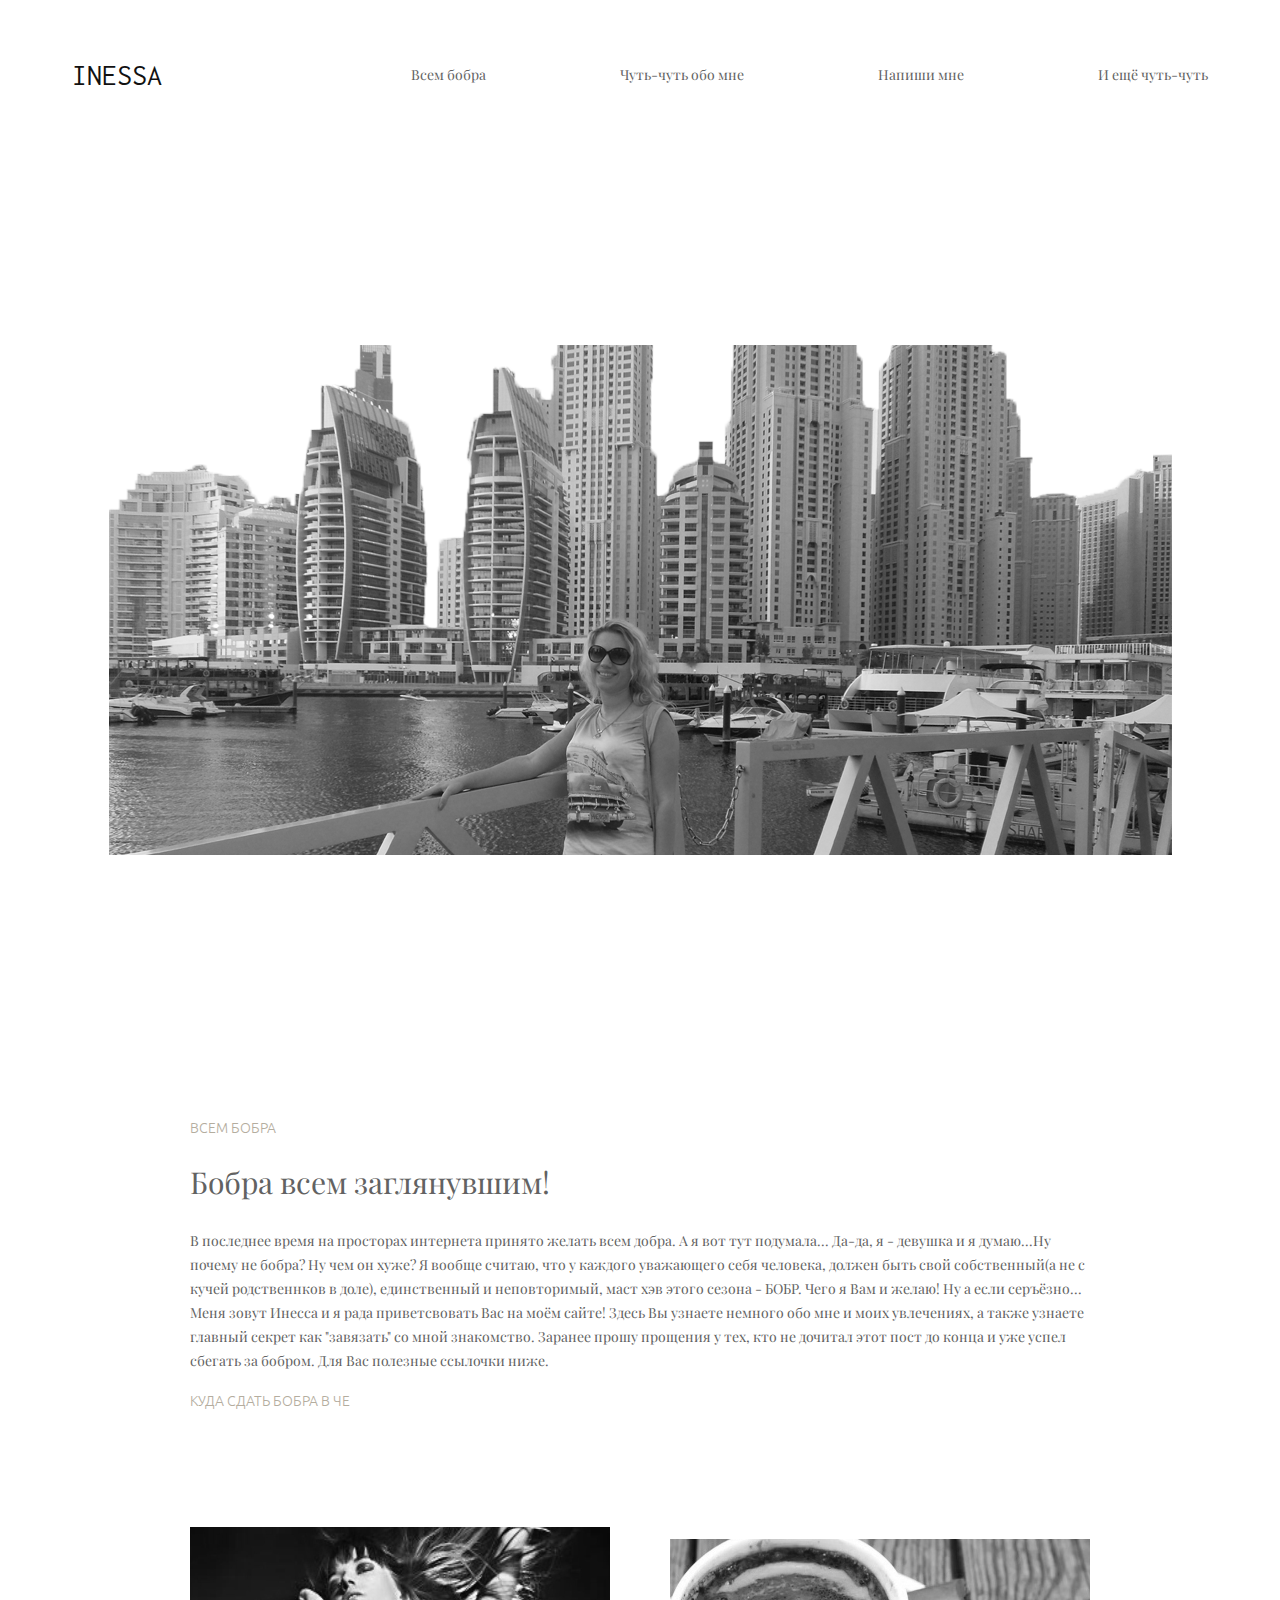
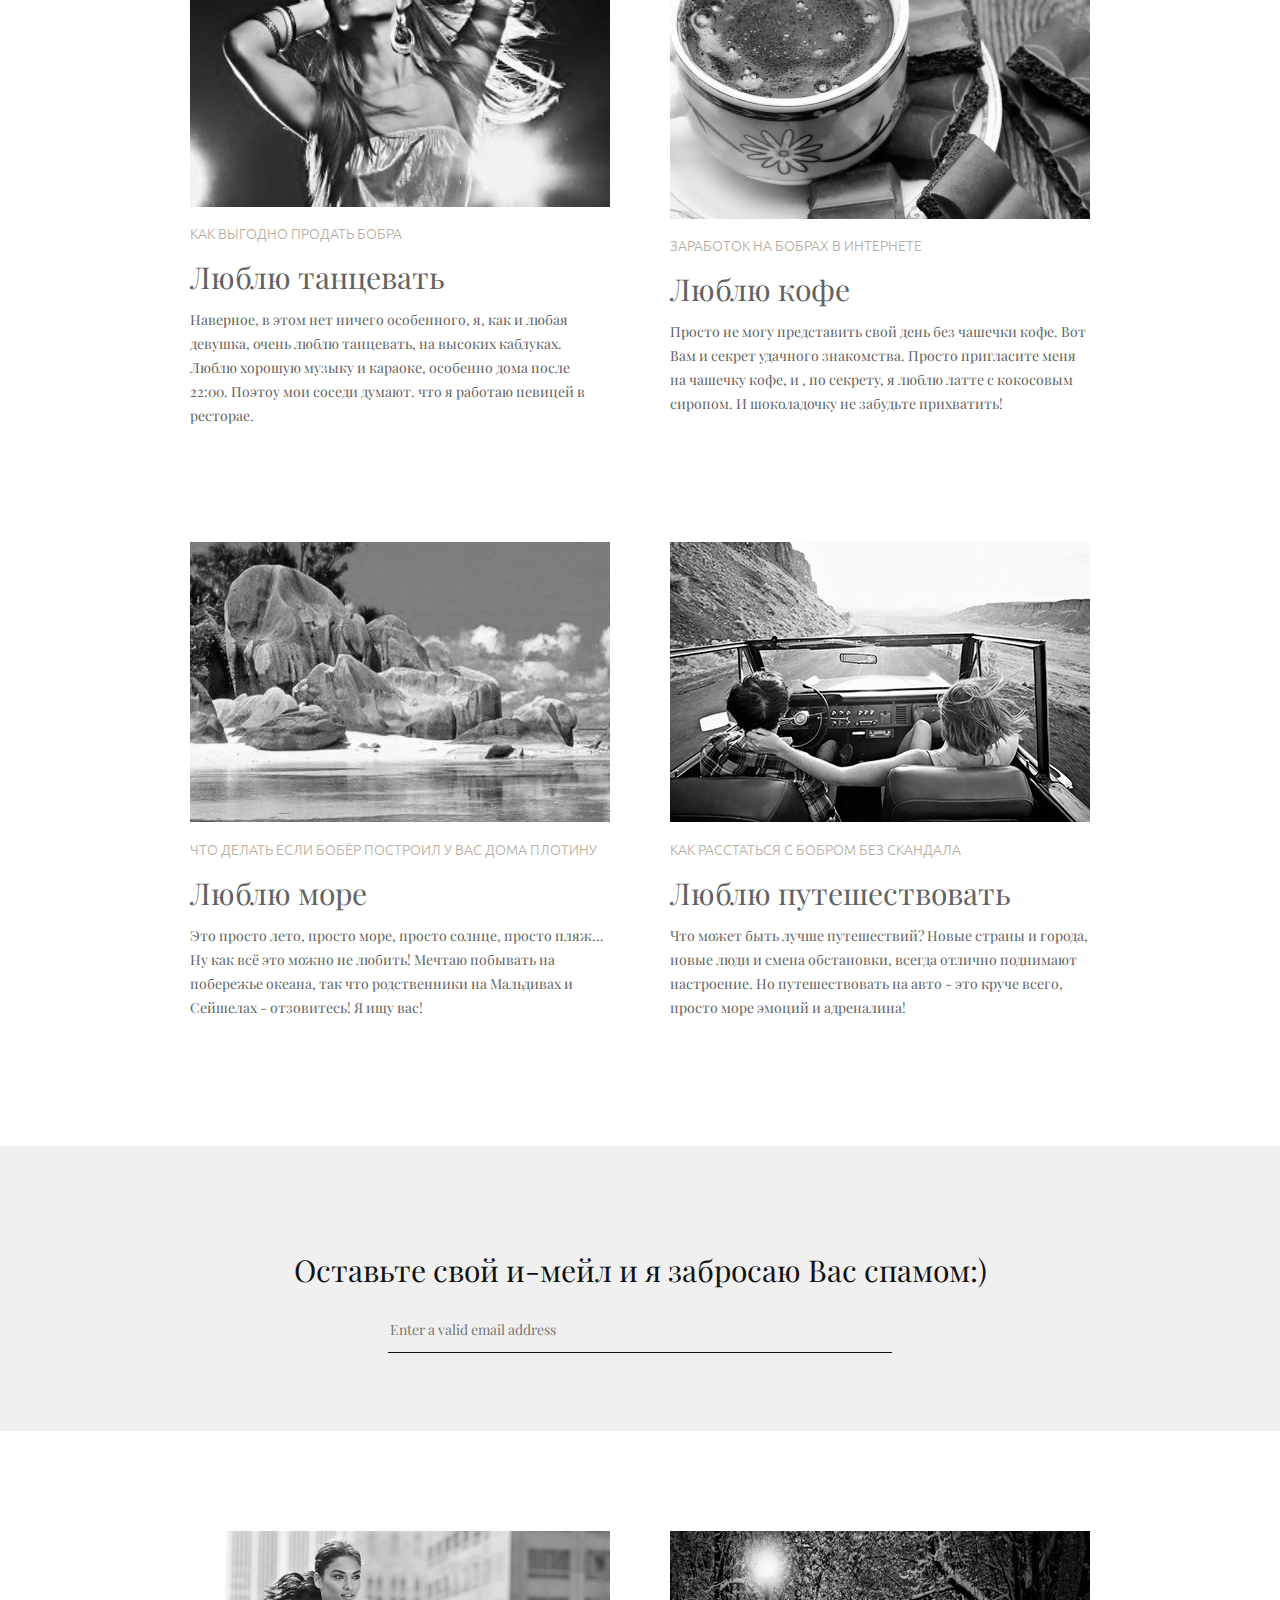
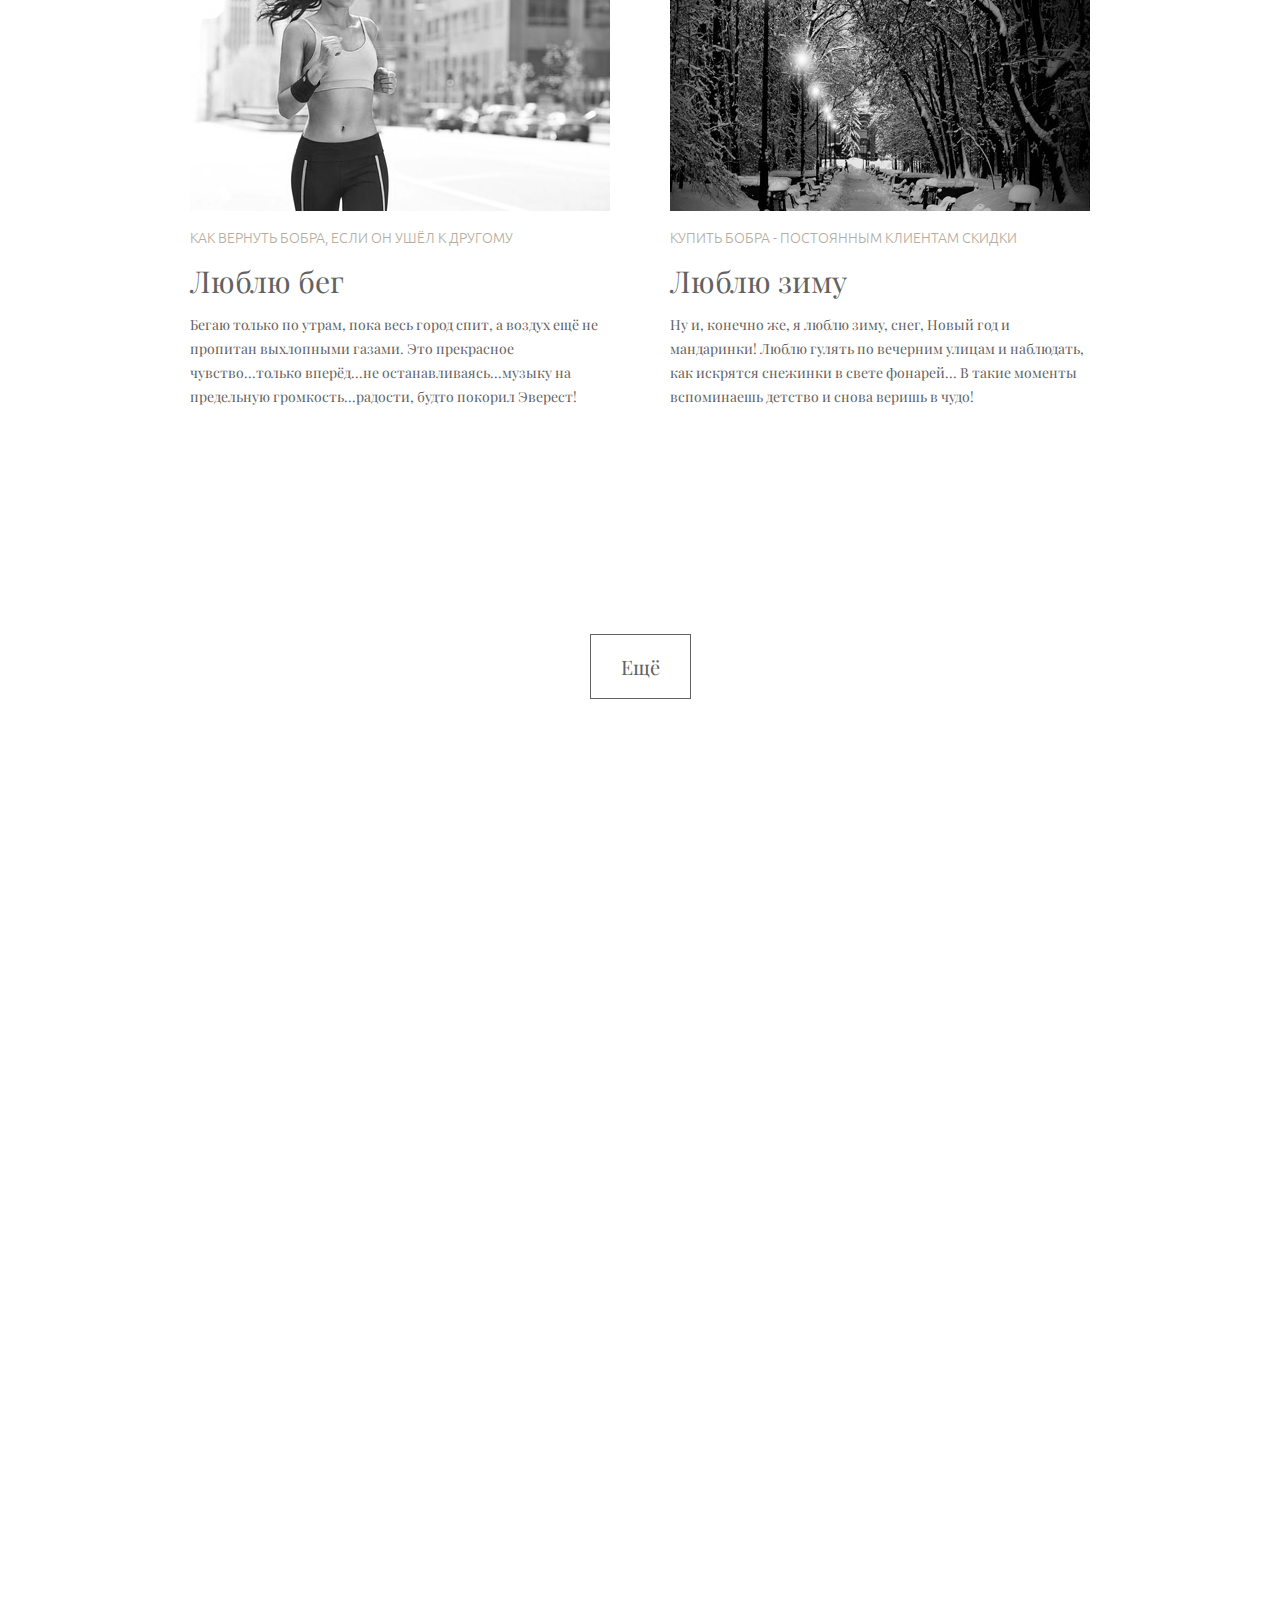
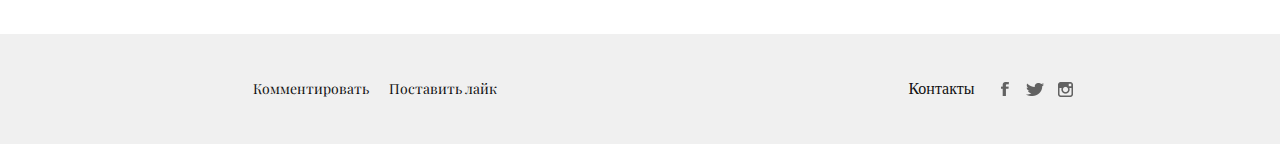
<file: index.html>
<!DOCTYPE html>

   <head>
	   <meta charset="UTF-8">
	   <title>INESSA</title>
	   <link rel="stylesheet" href="hw1_style.css" type="text/css">
	   <link rel="stylesheet" href="normalize.css" type="text/css">
	   <link href="https://fonts.googleapis.com/css?family=Playfair+Display:400" rel="stylesheet">
	   <link href="https://fonts.googleapis.com/css?family=Inconsolata:400" rel="stylesheet">
       <link href="https://fonts.googleapis.com/css?family=Ubuntu:300" rel="stylesheet">
   </head>

   <body>
       <div class="page-container">
	      
		  <header class="page-header">
		     <a href="/"><div class="logo">INESSA</div></a>
			 <nav class="nav header-nav">
			    <ul>
				    <li class="nav-item header-nav-item"><a href="/lifestyle/">Всем бобра</a></li>
                    <li class="nav-item header-nav-item"><a href="/photodiary/">Чуть-чуть обо мне</a></li>
                    <li class="nav-item header-nav-item"><a href="/music/">Напиши мне</a></li>
                    <li class="nav-item header-nav-item last-item"><a href="/travel/">И ещё чуть-чуть</a></li>
                </ul>
			 </nav>
		  </header>
		  
		  <section class="page-section">
		  
		     <section class="section welcome-section">
			    <img src="images/welcome-image.png" alt="" />
			 </section>
			 
			 <section class="section">
			     
				 <header class="getaway-header ">
				    <a href="/photodiary/"><h4 class="little-title">ВСЕМ БОБРА</h4></a>
					<h3 class="big-title">Бобра всем заглянувшим!</h3>
					<p class="text">В последнее время на просторах интернета принято желать всем добра. А я вот тут подумала... Да-да, я - девушка и я думаю...Ну  почему не бобра? Ну чем он хуже? Я  вообще считаю, что у каждого уважающего себя человека, должен быть свой собственный(а не с кучей  родственнков в доле), единственный и неповторимый, маст хэв этого сезона - БОБР. Чего я Вам  и желаю! Ну а если серъёзно... Меня зовут Инесса и я рада приветсвовать Вас на моём сайте! Здесь Вы узнаете немного обо мне и моих увлечениях, а также узнаете главный секрет как "завязать" со мной знакомство. Заранее прошу прощения у тех, кто не дочитал этот пост до конца и уже успел сбегать за бобром. Для  Вас полезные ссылочки  ниже.</p>
					<a href="/comment/"><h4 class="little-title">КУДА СДАТЬ БОБРА В ЧЕ</h4></a>
				 </header>
				 
				 <section class="gateway-section two-columns-section">
				     
					 <div class="left-column">
					    <img src="images/festival.jpg" alt=""/>
					    <a href="/lifestyle/"><h4 class="little-title">КАК ВЫГОДНО ПРОДАТЬ БОБРА</h4></a>
					<h3 class="big-title post-title">Люблю танцевать </h3>
					<p class="text">Наверное, в этом нет ничего особенного, я, как и любая девушка, очень люблю танцевать, на высоких каблуках. Люблю хорошую музыку и караоке, особенно дома после 22:00. Поэтоу мои соседи думают. что я работаю певицей в ресторае. </p></div>
					 
					 <div class="right-column"><img src="images/coffee.jpg" alt=""/>
					    <a href="/lifestyle/"><h4 class="little-title">ЗАРАБОТОК НА БОБРАХ В ИНТЕРНЕТЕ</h4></a>
					<h3 class="big-title post-title">Люблю кофе</h3>
					<p class="text">Просто не могу представить свой день без чашечки кофе. Вот Вам и секрет удачного знакомства. Просто пригласите меня на чашечку кофе, и , по секрету, я люблю латте с кокосовым сиропом. И шоколадочку не забудьте прихватить! </p></div>
					 
					 <div class="left-column"><img src="images/dream.jpg" alt=""/>
					    <a href="/photodiary/"><h4 class="little-title">ЧТО ДЕЛАТЬ ЕСЛИ БОБЁР ПОСТРОИЛ У ВАС ДОМА ПЛОТИНУ</h4></a>
					<h3 class="big-title post-title">Люблю море</h3>
					<p class="text">Это просто лето, просто море, просто солнце, просто пляж... Ну как всё это можно не любить! Мечтаю побывать на побережье океана, так что родственники на Мальдивах и Сейшелах - отзовитесь! Я ищу вас!</p></div>
					 
					 <div class="right-column"><img src="images/alps.jpg" alt=""/>
					    <a href="/photodiary/"><h4 class="little-title">КАК РАССТАТЬСЯ С БОБРОМ БЕЗ СКАНДАЛА</h4></a>
					<h3 class="big-title post-title">Люблю путешествовать</h3>
					<p class="text">Что может быть лучше путешествий? Новые страны и города, новые люди и смена обстановки, всегда отлично поднимают настроение. Но путешествовать на авто  - это круче всего, просто море эмоций и адреналина! </p></div>
				 
				 </section>
				 
			 </section>
			 
			 <section class="section">
			    
				<header class="newsletter-header">
				   <h3 class="big-title newsletter-title">Оставьте свой и-мейл и я забросаю Вас спамом:)</h3>
				   <form>
				      <input class="email text" type="email" placeholder="Enter a valid email address" size="60" value="" />
				   </form>
				</header>
				
				<section class="newsletter-section two-columns-section">
				
				    <div class="left-column">
					    <img src="images/running.jpg" alt=""/>
					    <a href="/lifestyle/"><h4 class="little-title">КАК ВЕРНУТЬ БОБРА, ЕСЛИ ОН УШЁЛ К ДРУГОМУ</h4></a>
					<h3 class="big-title post-title">Люблю бег</h3>
					<p class="text">Бегаю только по утрам, пока весь город спит, а воздух ещё не пропитан выхлопными газами. Это прекрасное чувство...только вперёд...не останавливаясь...музыку на предельную громкость...радости, будто покорил Эверест! </p></div>
					 
					 <div class="right-column"><img src="images/winter.jpg" alt=""/>
					    <a href="/lifestyle/"><h4 class="little-title">КУПИТЬ БОБРА - ПОСТОЯННЫМ КЛИЕНТАМ СКИДКИ</h4></a>
					<h3 class="big-title post-title">Люблю зиму </h3>
					<p class="text">Ну и, конечно же, я люблю зиму, снег, Новый год и мандаринки! Люблю гулять по вечерним улицам и наблюдать, как искрятся снежинки в свете фонарей... В такие моменты вспоминаешь детство и снова веришь в чудо!</p></div>
				
				</section>
				
			 </section>
			 
			 <section class="section load-more-section">
			    <form>
				   <input class="load-more" type="submit" value="Ещё" name="load-more" />
				</form>
			 </section>
			 
		  </section>
		  
		  <footer class="page-footer">
		     <nav class="nav footer-nav">
			    <ul>
				    <li class="nav-item footer-nav-item"><a href="/terms_and_conditions/">Комментировать</a></li>
                    <li class="nav-item footer-nav-item last-item"><a href="/privacy/">Поставить лайк</a></li>
                </ul>
			 </nav>
			 <div class="footer-icons">
			      <div class="follow"><a href="/follow/">Контакты</a></div>
			      <div class="social_media">
		             <a href="https://www.facebook.com/profile.php?id=100001433743627"><div class="social facebook"></div></a>
			         <a href="https://twitter.com/login"><div class="social twitter"></div></a>
			         <a href="https://www.instagram.com/inesssa_armand/?hl=ru"><div class="social instagram"></div></a>
		          </div>
			 </div>
		  </footer>
	   
	   
	   </div>
   </body>

</html>
</file>
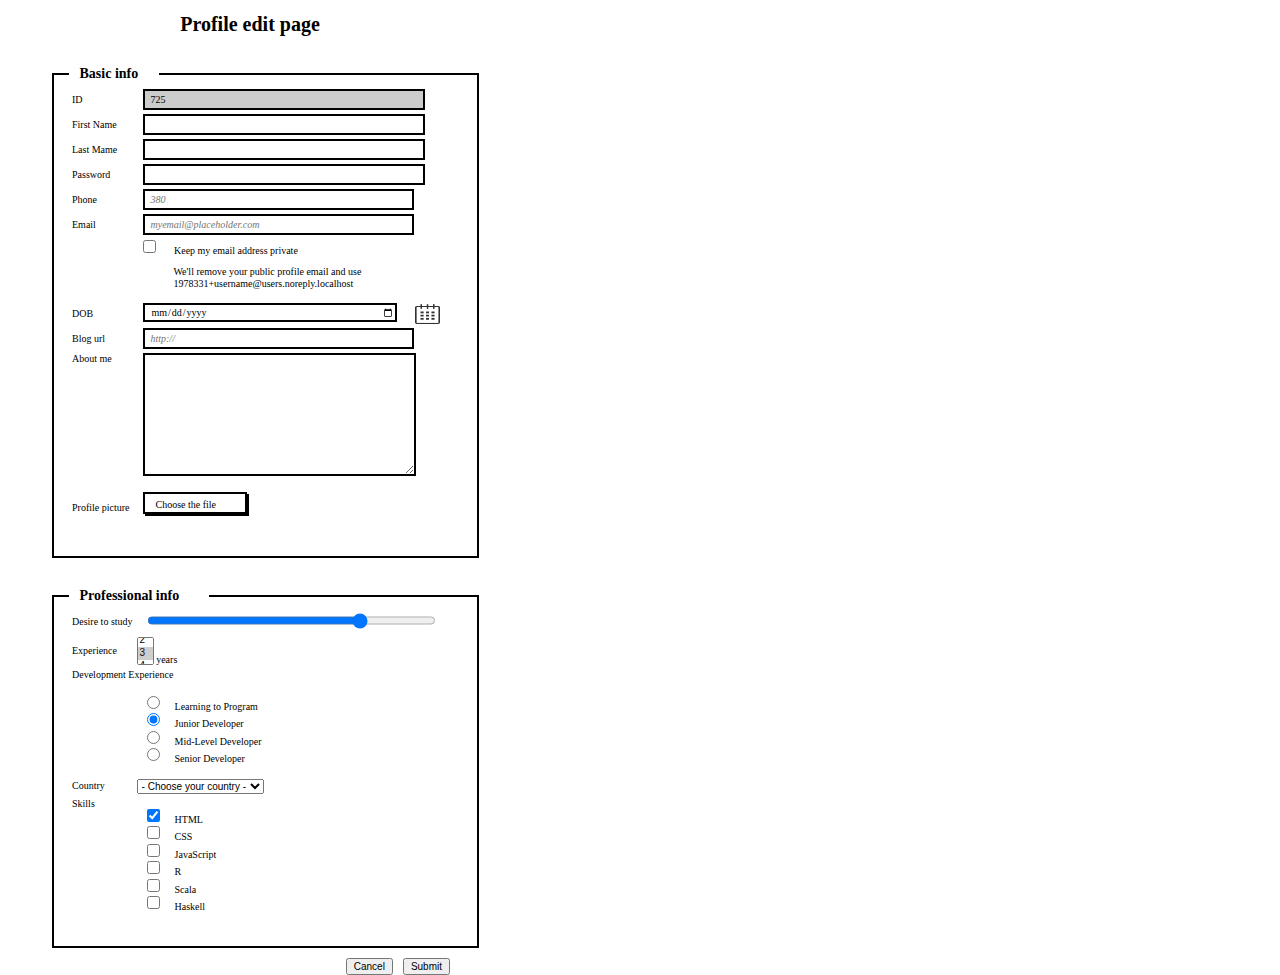
<file: hw2/forms.html>
<!DOCTYPE html>
<html>
<head>
    <meta charset="UTF-8">
	<title>Форма</title>
	<link rel="stylesheet" href="normalize.css" type="text/css">
	<link rel="stylesheet" href="style_forms.css" type="text/css">
</head>
  
<body>
    <div id="container">
	<form method="get" action="">
    <h1>Profile edit page</h1>
	<fieldset class="block">
	    <legend class="title1">&ensp; Basic info</legend>
		<table>
		    <tr>
			    <td>ID</td>
				<td><input id="id" type="text" name="page" value="725" size="47" readonly /></td>
			</tr>
			<tr>
			    <td>First Name</td>
				<td><input type="text" name="form_name" value="" size="47"  /></td>
			</tr>
			<tr>
			    <td>Last Mame</td>
				<td><input type="text" name="form_sername" value="" size="47" /></td>
			</tr>
			<tr>
			    <td>Password</td>
				<td><input type="password" maxlength="25" size="47" name="password"></td>
			</tr>
			<tr>
			    <td>Phone</td>
				<td><input class="placeholder" "type="tel" name="form_phone" value="" placeholder="380" size="46"  /></td>
			</tr>
			<tr>
			    <td>Email</td>
				<td><input class="placeholder" type="email" name="your-email" value="" placeholder="myemail@placeholder.com" size="46"></td>
			</tr>
			<tr>
			    <td></td>
				<td>
				    <input type="checkbox" name="keep_email" value="1" id="keep-email"/>
				    <label for="keep-email">Keep my email address private
					<p>We'll remove your public profile email and use<br>
					1978331+username@users.noreply.localhost</p></label>
					
				</td>
			</tr>
			<tr>
			    <td>DOB</td>
				<td>
                 <input id="calendar" name="calendar" type="date">
				 <label for="calendar"><img class="calendar" src="calendar.png" alt=""></label></td>
			</tr>
			<tr>
			    <td>Blog url</td>
				<td><input class="placeholder" name="blog-url" type="url" value="" size="46" placeholder="http://"></td>
			</tr>
			<tr>
			    <td class="about-me">About&nbsp;me</td>
				<td><textarea name="about-me" rows="10" cols="45"></textarea></td>
			</tr>
			<tr>
			    <td>Profile&nbsp;picture</td>
				<td><div id="btn"><label for="files">Choose the file</label></div>
                 <input id="files" style="visibility:hidden;" name="userfile" accept="image/*" type="file"></td>
			</tr>
		</table>
	</fieldset> 
	  	     
	<fieldset class="block">
	    <legend class="title2">&ensp; Professional info</legend>
		<table>
			<tr>
				<td>Desire&nbsp;to&nbsp;study</td>
				<td><input type="range" min="0" max="100" step="1" value="75" id="range"></td>
			</tr>
			<tr>
				<td>Experience</td>
				<td>
				    <select name="form_select" size="2" id="select">
			            <option value="1">1</option>
				        <option value="2">2</option>
				        <option value="3" selected>3</option>
						<option value="4">4</option>
				        <option value="5">5</option>
						<option value="6">6</option>
				        <option value="7">7</option>
						<option value="8">8</option>
				        <option value="9">9</option>
						<option value="10">10</option>
				        <option value="11">11</option>
						<option value="12">12</option>
				        <option value="13">13</option>
						<option value="14">14</option>
				        <option value="15">15</option>
			        </select>
					<label for="select">years</label>
				</td>
			</tr>
		    <tr>
				<td colspan="2">Development&nbsp;Experience</td>
			</tr>
			<tr>
				<td></td>
				<td>
					<ul>
					    <li><input type="radio" name="radio1" id="learning"><label for="LtP">Learning to Program</label></li>
                        <li><input type="radio" name="radio2" id="junior" checked><label for="junior">Junior Developer</label></li>
                        <li><input type="radio" name="radio3" id="middle"><label for="middle">Mid-Level Developer </label></li>
                        <li><input type="radio" name="radio4" id="senior"><label for="senior">Senior Developer</label></li>
					</ul>
				</td>
			</tr>
			<tr>
				<td>Country</td>
				<td>
					<select name="country" id="country">
                        <option>- Choose your country -</option>
                        <option value="Ukraine">Ukraine</option>
                        <option value="USA">USA</option>
                        <option value="Thailand">Thailand</option>
                        <option value="Spain">Spain</option>
                    </select>
				</td>
			</tr>
			<tr>
				<td class="skills">Skills</td>
			    <td>
					<ul>
					    <li><input type="checkbox" id="html"    name="checkbox1" value="html" checked><label for="html">HTML</label></li>
                        <li><input type="checkbox" id="css"     name="checkbox2" value="css"><label for="css">CSS</label></li>
                        <li><input type="checkbox" id="js"      name="checkbox3" value="js"><label for="js">JavaScript</label></li>
                        <li><input type="checkbox" id="ruby"    name="checkbox4" value="r"><label for="r">R</label></li>
                        <li><input type="checkbox" id="scala"   name="checkbox5" value="scala"><label for="scala">Scala</label></li>
                        <li><input type="checkbox" id="haskell" name="checkbox6" value="haskell"><label for="haskell">Haskell</label></li>
					</ul>
				</td>
			</tr>
	    </table>
	</fieldset> 
	  
	    <button type="reset">Submit</button>
        <button type="submit">Cancel</button>
        <input type="hidden" name="name" value="Inessa">
	
	</form>
	</div>
</body>
</html>
</file>
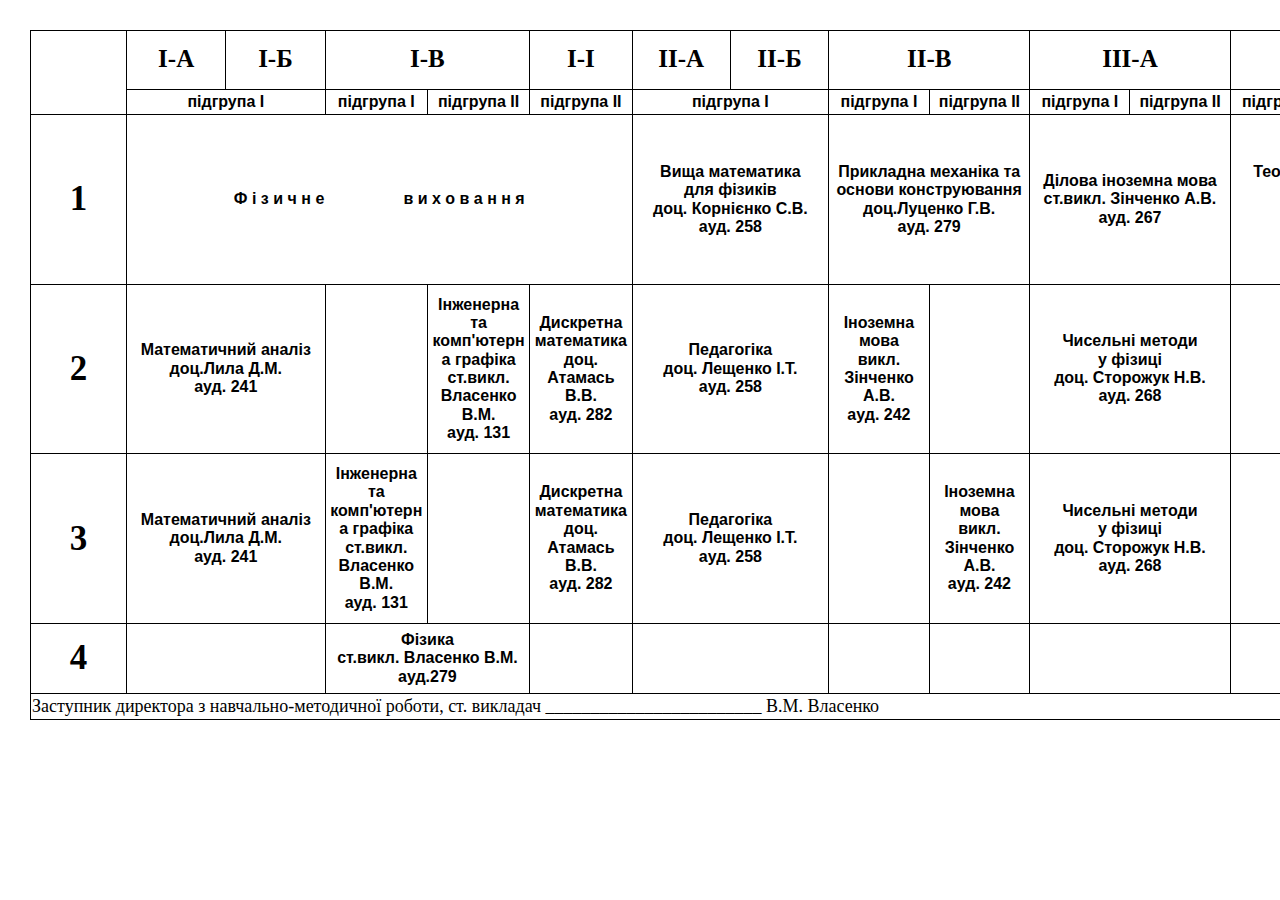
<file: hw2/tables.html>
<!DOCTYPE html>
<html>
<head>
    <meta charset="UTF-8">
	<title>Таблица</title>
	<link rel="stylesheet" href="normalize.css" type="text/css">
	<link rel="stylesheet" href="style_tables.css" type="text/css">
</head>
  
<body>
	<table>
	   <tr>
	   <th rowspan="2"></th>
	   <th>І-А</th>
	   <th>І-Б</th>
	   <th colspan="2">І-В</th>
	   <th>І-І</th>
	   <th>ІІ-А</th>
	   <th>ІІ-Б</th>
	   <th colspan="2">ІІ-В</th>
	   <th colspan="2">ІІІ-А</th>
	   <th colspan="2">ІІІ-В</th>
	   <th>ІІІ-І</th>
	   <th rowspan="2"></th>
	   </tr>
	<tr class="second-row">
	   <td colspan="2"> підгрупа І</td>
	   <td>підгрупа І</td>
	   <td>підгрупа ІІ</td>
	   <td>підгрупа ІІ</td>
	   <td colspan="2">підгрупа І</td>
	   <td>підгрупа І</td>
	   <td>підгрупа ІІ</td>
	   <td>підгрупа І</td>
	   <td>підгрупа ІІ</td>
	   <td>підгрупа І</td>
	   <td>підгрупа ІІ</td>
	   <td>підгрупа ІІ</td>   
	</tr>
	<tr>
	   <th class="lesson-number">1</th>
	   <td colspan="5">Ф і з и ч н е &ensp; &ensp; &ensp; &ensp; &ensp; &ensp; в и х о в а н н я</td>
	   <td colspan="2">Вища математика<br> для фізиків<br> доц. Корнієнко С.В.<br> ауд. 258</td>
	   <td colspan="2">Прикладна механіка та<br> основи конструювання<br>доц.Луценко Г.В. <br>ауд. 279</td>
	   <td colspan="2">Ділова іноземна мова<br>ст.викл. Зінченко А.В.<br>ауд. 267</td>
	   <td colspan="3">Теорія ймовірності та випадкові<br>процеси<br>доц. Ральченко С.А.<br>ауд.136</td>
	   <th class="lesson-number">1</th>
	</tr>
	<tr>
	   <th class="lesson-number">2</th>
	   <td colspan="2">Математичний аналіз<br>доц.Лила Д.М.<br>ауд. 241</td>
	   <td></td>
	   <td>Інженерна<br>та комп'ютерн<br>а графіка<br>ст.викл.<br>Власенко В.М.<br>ауд. 131</td>
	   <td>Дискретна<br>математика<br>доц.<br>Атамась<br>В.В.<br>ауд. 282</td>
	   <td colspan="2">Педагогіка<br>доц. Лещенко І.Т.<br>ауд. 258</td>
	   <td>Іноземна<br>мова<br>викл.<br>Зінченко<br>А.В.<br>ауд. 242</td>
	   <td></td>
	   <td colspan="2">Чисельні методи<br>у фізиці<br>доц. Сторожук Н.В.<br>ауд. 268</td>
	   <td></td>
	   <td></td>
	   <td>Вища<br>математика<br>доц.<br>Босовський<br>М.В.<br>ауд. 243</td>
	   <th class="lesson-number">2</th>   
	</tr>
	<tr>
	   <th class="lesson-number">3</th>
	   <td colspan="2">Математичний аналіз<br>доц.Лила Д.М.<br>ауд. 241</td>
	   <td>Інженерна<br>та комп'ютерн<br>а графіка<br>ст.викл.<br>Власенко В.М.<br>ауд. 131</td>
	   <td></td>
	   <td>Дискретна<br>математика<br>доц.<br>Атамась<br>В.В.<br>ауд. 282</td></td>
	   <td colspan="2">Педагогіка<br>доц. Лещенко І.Т.<br>ауд. 258</td>
	   <td></td>
	   <td>Іноземна<br>мова<br>викл.<br>Зінченко<br>А.В.<br>ауд. 242</td>
	   <td colspan="2">Чисельні методи<br>у фізиці<br>доц. Сторожук Н.В.<br>ауд. 268</td>
	   <td></td>
	   <td></td>
	   <td>Вища<br>математика<br>доц.<br>Босовський<br>М.В.<br>ауд. 243</td>
	   <th class="lesson-number">3</th> 
	</tr>
	<tr class="last-lesson">
	   <th class="lesson-number">4</th>
	   <td colspan="2"></td>
	   <td colspan="2">Фізика<br>ст.викл. Власенко В.М.<br>ауд.279</td>
	   <td></td>
	   <td colspan="2"></td>
	   <td></td>
	   <td></td>
	   <td colspan="2"></td>
	   <td></td>
	   <td></td>  
	   <td></td>
	   <th class="lesson-number">4</th>   
	</tr>
	<tr class="last-row">
	   <td colspan="16">Заступник директора з навчально-методичної роботи, ст. викладач ________________________ В.М. Власенко</td>
	</tr>
</body>
</html>
</file>
<file: hw1_style.css>
.page-container {
    min-height: 100%;
	display: -webkit-flex;
	display: flex;
	justify-content: center;
	align-items: center;
	flex-direction: column;
	font-weight: 400;
	background-color: #ffffff;
	width: 100%;
	margin: 0 auto;
}

.page-header, 
.page-footer {
    width: 100%;
	display: -webkit-flex;
	display: flex;
	align-items: center;
	box-sizing: border-box;
	justify-content: space-around;
	}
	
.page-header {
	flex: 0 0 150px;
}
	
.page-footer {
	flex: 0 0 110px;
	background-color: #f0f0f0;
}

.page-section {
	flex: 1 0 auto;
	width: 100%;
	display: -webkit-flex;
	display: flex;
	justify-content: center;
	align-items: center;
	box-sizing: border-box;
	flex-direction: column;
}

.logo {
	font-family: "Inconsolata", monospace;
	font-size: 30px;
	color: #111111;
}

.nav {
	display: -webkit-flex;
	display: flex;
	justify-content: space-between;
	align-items: center;
}

a {
	text-decoration: none;
}
	
.nav-item {
	display: -webkit-inline-flex;
	display: inline-flex;
	justify-content: center;
	align-items: center;
	font-family: 'Playfair Display', serif;
	font-size: 14px;
}

.header-nav-item {
	margin: 0 65px 0 65px;
}

.footer-nav-item  {
	margin: 0 8px 0 8px;
}
.last-item {
	margin-right: 0;
}

.header-nav-item a {
	color: #626262;
}

.footer-nav-item a {
	color: #111111;
}
		
.header-nav li a:active {
	border-bottom: #111111 1px solid;
}

.header-nav li a:hover {
	color: #111111;
}

.footer-icons {
	display: -webkit-flex;
	display: flex;
	align-items: center;
	
}

.follow {
    margin-right: 10px;
}

.follow a {
		color: #111111;
}

.social_media {
	display: -webkit-inline-flex;
	display: inline-flex;
}

.social {
	margin: 0 0 0 10px;
	width: 20px;
	height: 20px;
}

.facebook {
	background-image: url(images/facebook_icon.png);
}
	
.twitter {
	background-image: url(images/twitter_icon.png);
}

.instagram {
	background-image: url(images/instagram_icon.png);
}

.section {
	min-height: 100vh;
	display: -webkit-flex;
	display: flex;
	justify-content: center;
	align-items: center;
	flex-direction: column;
	width: 100%;
	flex: 1 0 auto;
	margin-bottom: 100px;
}

.getaway-header {
	width: 900px;
	margin-bottom: 100px;
	margin-top: -50px;
}

.little-title {
	font-family: "Ubuntu", sans-serif;
    font-size:	14px;
    font-weight: 300;
	color: #b4ad9e;
}

.big-title {
	font-family: "Playfair Display", serif;
    font-size:	30px;
	font-weight: 400;
	color: #626262;
}

.text {
	font-family: "Playfair Display", serif;
    font-size:	14px;
	color: #626262;
	line-height: 24px;
	font-weight: 400;
}

.two-columns-section {
	display: -webkit-flex;
	display: flex;
	flex-direction: row;
	flex-wrap: wrap;
	justify-content: space-between;
	align-items: center;
	flex: none;
	width: 900px;
}

.left-column,
.right-column {
	display: -webkit-flex;
	display: flex;
	flex-direction: column;
	flex: none;
	width: 420px;
	padding-bottom: 100px;
}

.post-title {
	margin:0;
}

.newsletter-header {
	background: #f0f0f0;
	width: 100%;
	display: -webkit-flex;
	display: flex;
	justify-content: center;
	align-items: center;
	flex-direction: column;
	height: 285px;
	margin-top: -100px;
	margin-bottom: 100px;
}

.newsletter-title {
	color: #111111;
}

.email {
	border: none;
	border-bottom: 1px solid #111111;
	background: #f0f0f0;
	color: #626262;
	padding-bottom: 10px;
}

.load-more {
	font-family: "Playfair Display", serif;
	font-size: 20px;
	color: #626262;
	border: 1px solid #626262;
	padding: 20px 30px;
	background: #ffffff;
	cursor: pointer;
}

.load-more-section {
	justify-content: flex-start;
	
}
</file>
<file: hw2/style_forms.css>
#container {
	margin-left: 50px;
	font-size: 12px;
	width: 400px;
	font-family: "Comic Sans MS";
	font-weight: normal;
	font-size: 10px;
	
}
h1 {
	text-align: center;
}
.block {
	width: 400px;
	border: 2px solid black;
	margin-top: 30px;
	padding-left: 15px;
	padding-bottom: 20px;
}
input, textarea {
	border: 2px solid black;
	padding-left: 5px;
	margin-left: 10px;
	font-family: "Comic Sans MS";
	margin-right: 15px;
}	
input {
	height: 15px;
}
#id {
	background-color: #CCCCCC;
}
.placeholder {
	font-style: italic;
}
.about-me, .skills {
	vertical-align: top;
}
p {
	padding-left: 40px;
}
.photo {
	border: none;
	padding-left: 0;
}
#btn {
	padding-left: 10px;
	margin-left: 10px;
    border: 2px solid black;
    width: 90px;
    height: 13px;
	margin-top: 10px;
	padding-top: 5px;
	box-shadow: 2px 2px 0px black;
}
.calendar {
	width: 25px;
	height: 20px;
	vertical-align: middle;
}    
#calendar {
	width: 245px;
}
#range {
	width: 280px;
	scrollbar-face-color: black;
	scrollbar-track-color: black;
}
.title1 {
	width: 90px;
}
.title2 {
	width: 140px;
}
.radio {
	display: block;
}
li {
    list-style-type: none;
    vertical-align: middle;
}
ul {
	margin-left: -40px;
}
legend {
	margin-top: -10px;
	background-color: white;
	font-size: 14px;
	font-weight: bold;
}
button {
	float: right;
	margin-top: 10px;
	margin-left: 10px;
}
.years {
	margin-top: -5px;
}
</file>
<file: hw2/style_tables.css>
table {
     margin: 30px;
	 border: 1px solid black;
	 width: 1600px;
	 height: 690px;
	 border-collapse: collapse;
}
th, td {
	border: 1px solid black;
	width: 100px;
}
td {
	height: 150px;
	text-align: center;
	font-weight: bold;
	font-size: 16px;
	font-family: Arial;
	
}
th {
	height: 50px;
	font-size: 25px;
}
.second-row td{
	height: 20px;
	text-align: center;
	
}
.lesson-number {
	font-size: 35px;
}
.last-row td{
	height: 20px;
	font-size: 18px;
	font-weight: normal;
	text-align: left;
	font-family: "Times New Roman";
}
.last-lesson td{
	height: 60px;
}
</file>
